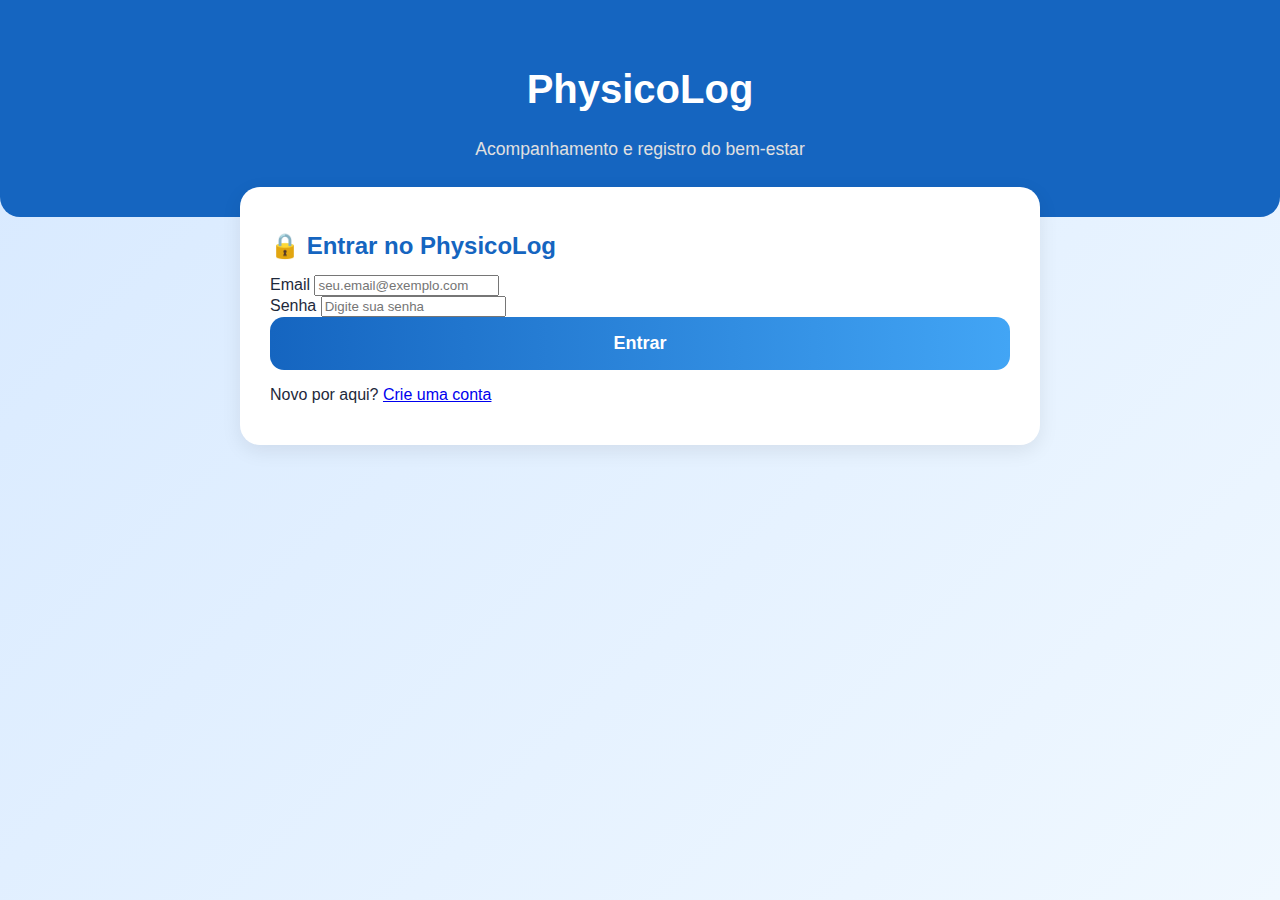
<file: frontend/index.html>
<!DOCTYPE html>
<html lang="pt-br">
<head>
<meta charset="UTF-8">
<meta name="viewport" content="width=device-width, initial-scale=1.0">
<title>Página principal - PhysicoLog</title>
<link href="https://fonts.googleapis.com/css2?family=Inter:wght@400;600;700&display=swap" rel="stylesheet">
<link rel="stylesheet" href="style.css">
</head>
<body>
    <header class="topo">
        <div class="header-content">
            <div class="site-title">
                <h1>🧠 PhysicoLog</h1>
                <p class="subtitulo">Registre suas emoções e receba uma análise inteligente neste diário emocional</p>
            </div>

            <!-- bloco do usuário (compacto, não quebra o header) -->
            <div id="user-info" class="user-info" aria-live="polite">
                <span id="user-name"></span>
                <button id="logout-btn" class="logout-btn">Sair</button>
            </div>
        </div>
    </header>

    <main class="container">
        <section class="card entrada">
            <h2>Como foi seu dia?</h2>
            <textarea id="diario" placeholder="Escreva aqui como se sentiu hoje..."></textarea>
        </section>

        <section class="card questionario">
            <h2>Autoavaliação diária</h2>

            <div class="pergunta">
                <label>1️⃣ Senti dificuldade para me concentrar.</label>
                <select id="p1">
                    <option>Nunca</option>
                    <option>Raramente</option>
                    <option>Às vezes</option>
                    <option>Frequentemente</option>
                    <option>Sempre</option>
                </select>
            </div>

            <div class="pergunta">
                <label>2️⃣ Me senti ansioso(a) ou tenso(a) sem motivo.</label>
                <select id="p2">
                    <option>Nunca</option>
                    <option>Raramente</option>
                    <option>Às vezes</option>
                    <option>Frequentemente</option>
                    <option>Sempre</option>
                </select>
            </div>

            <div class="pergunta">
                <label>3️⃣ Tive pouca motivação ou tristeza constante.</label>
                <select id="p3">
                    <option>Nunca</option>
                    <option>Raramente</option>
                    <option>Às vezes</option>
                    <option>Frequentemente</option>
                    <option>Sempre</option>
                </select>
            </div>
        </section>

        <button id="btn-analisar" class="botao" type="button">Analisar Emoções ✨</button>

        <section class="card resultado" id="resultado-card">
            <h2>Resultado da Análise</h2>
            <div id="resultado"></div>
        </section>
    </main>

    <footer>
        <p>Desenvolvido por Eduardo Guilherme ©</p>
    </footer>

    <script src="app.js"></script>

    <!-- Script para user-info + logout (mantém lógica de sessão já usada nas outras páginas) -->
    <script>
        document.addEventListener("DOMContentLoaded", () => {
            const token = localStorage.getItem("token");
            const tipo = localStorage.getItem("tipo");
            const nome = localStorage.getItem("nome") || localStorage.getItem("email") || "Usuário";

            // Se não estiver logado, volta para o login
            if (!token || !tipo) {
                window.location.href = "login.html";
                return;
            }

            // Preenche o nome + tipo (ex: "Aluno Teste — Aluno")
            const userNameEl = document.getElementById("user-name");
            if (userNameEl) {
                const tipoFormatado = tipo.charAt(0).toUpperCase() + tipo.slice(1);
                userNameEl.textContent = `${nome} — ${tipoFormatado}`;
            }

            // Logout
            const logoutBtn = document.getElementById("logout-btn");
            if (logoutBtn) {
                logoutBtn.addEventListener("click", () => {
                    localStorage.clear();
                    window.location.href = "login.html";
                });
            }
        });
    </script>
</body>
</html>
</file>
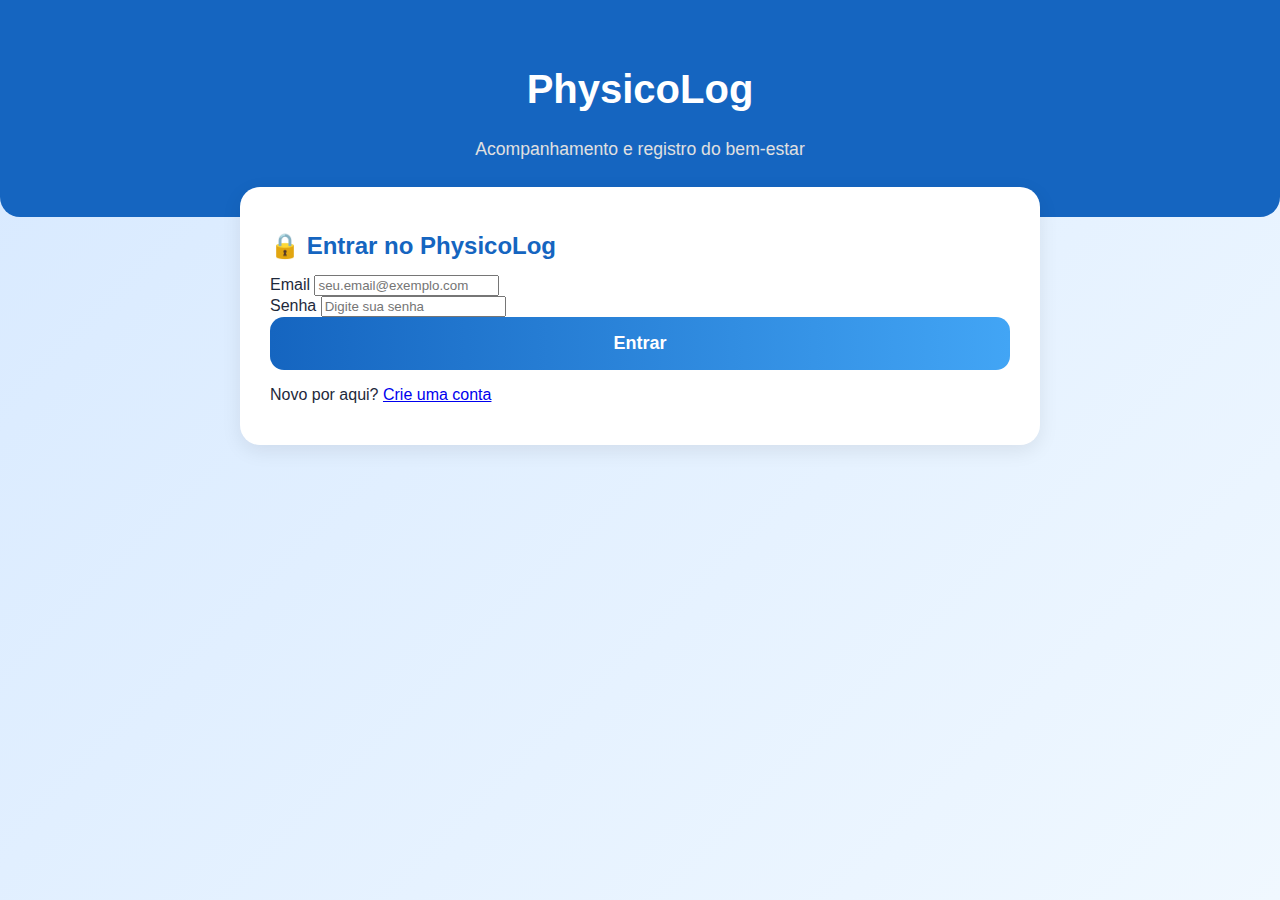
<file: frontend/login.html>
<!DOCTYPE html>
<html lang="pt-br">
<head>
    <meta charset="UTF-8">
    <meta name="viewport" content="width=device-width, initial-scale=1.0">
    <title>Login - PhysicoLog</title>
    <link rel="stylesheet" href="style.css">
</head>
<body>
    <header class="topo">
        <h1>PhysicoLog</h1>
        <p class="subtitulo">Acompanhamento e registro do bem-estar</p>
    </header>
    
    <main class="container">
        <section class="card fade-in">
            <h2>🔒 Entrar no PhysicoLog</h2>
            <form id="login-form">
                <div class="input-group">
                    <label for="email">Email</label>
                    <input id="email" type="email" required class="text-input" placeholder="seu.email@exemplo.com" />
                </div>

                <div class="input-group">
                    <label for="senha">Senha</label>
                    <input id="senha" type="password" required class="text-input" placeholder="Digite sua senha" />
                </div>

                <button type="submit" id="btn-login" class="botao">Entrar</button>
                
                <div id="msg" class="mensagem-erro"></div>
            </form>
            
            <p class="cadastro-link">
                Novo por aqui? <a href="pagina_registro.html">Crie uma conta</a>
            </p>
        </section>
    </main>

<script>
    console.log("✅ Script do login.html carregou!");

    async function login(event) {
        event.preventDefault();
        console.log("🟢 Função login() foi chamada");

        const email = document.getElementById("email").value;
        const senha = document.getElementById("senha").value;
        const msgElement = document.getElementById("msg");

        msgElement.innerText = "";
        msgElement.classList.remove("active");

        const res = await fetch("http://127.0.0.1:8000/login", {
            method: "POST",
            headers: { "Content-Type": "application/json" },
            body: JSON.stringify({ email, senha })
        });

        const data = await res.json();
        console.log("Resposta do backend:", data);

        if (!res.ok) {
            msgElement.innerText = data.detail || "Erro ao conectar. Tente novamente.";
            msgElement.classList.add("active");
            return;
        }

        // 🔐 Armazena os dados no localStorage (atualizado)
        localStorage.setItem("token", data.access_token);
        localStorage.setItem("tipo", data.tipo);
        localStorage.setItem("email", data.email || email); // garante email mesmo se backend não enviar
        localStorage.setItem("nome", data.nome || "");

        console.log("Login bem-sucedido como:", data.tipo);

        // Redirecionamento seguro com base no tipo
        setTimeout(() => {
            if (data.tipo === "professor") {
                console.log("🔁 Redirecionando para painel_professor.html");
                window.location.href = "painel_professor.html";
            } else if (data.tipo === "aluno") {
                console.log("🔁 Redirecionando para index.html");
                window.location.href = "index.html";
            } else {
                console.error("Tipo de usuário desconhecido:", data.tipo);
            }
        }, 1000);
    }

    document.addEventListener("DOMContentLoaded", () => {
        const form = document.getElementById("login-form");
        if (form) {
            console.log("🧩 Listener de submit adicionado com sucesso!");
            form.addEventListener("submit", login);
        } else {
            console.error("❌ Formulário de login não encontrado!");
        }
    });
</script>

</body>
</html>
</file>
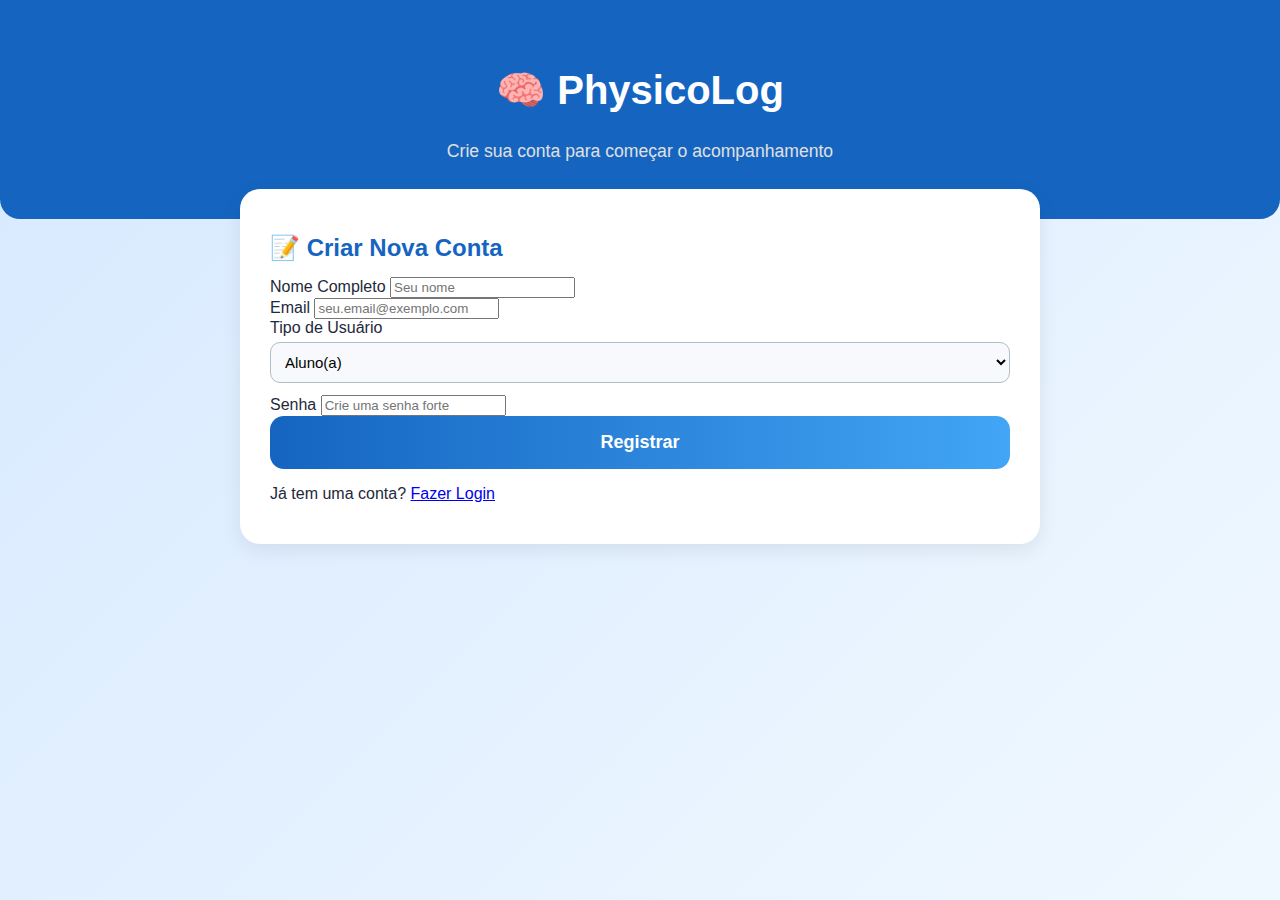
<file: frontend/pagina_registro.html>
<!DOCTYPE html>
<html lang="pt-br">
<head>
    <meta charset="UTF-8">
    <meta name="viewport" content="width=device-width, initial-scale=1.0">
    <title>Registro - PhysicoLog</title>
    <link rel="stylesheet" href="style.css">
</head>
<body>
    <header class="topo">
        <h1>🧠 PhysicoLog</h1>
        <p class="subtitulo">Crie sua conta para começar o acompanhamento</p>
    </header>
    
    <main class="container">
        <section class="card fade-in">
            <h2>📝 Criar Nova Conta</h2>
            <form id="registro-form">
                
                <div class="input-group">
                    <label for="nome">Nome Completo</label>
                    <input id="nome" type="text" required class="text-input" placeholder="Seu nome" />
                </div>

                <div class="input-group">
                    <label for="email">Email</label>
                    <input id="email" type="email" required class="text-input" placeholder="seu.email@exemplo.com" />
                </div>
                
                <div class="input-group">
                    <label for="tipo">Tipo de Usuário</label>
                    <select id="tipo" required>
                        <option value="aluno">Aluno(a)</option>
                        <option value="professor">Professor(a)</option>
                    </select>
                </div>

                <div class="input-group">
                    <label for="senha">Senha</label>
                    <input id="senha" type="password" required class="text-input" placeholder="Crie uma senha forte" />
                </div>

                <button type="submit" id="btn-registro" class="botao">Registrar</button>
                
                <div id="msg" class="mensagem-erro"></div>
            </form>
            
            <p class="cadastro-link">
                Já tem uma conta? <a href="login.html">Fazer Login</a>
            </p>
        </section>
    </main>

<script>
async function registrar(event){
    event.preventDefault(); 
    
    const nome = document.getElementById('nome').value;
    const email = document.getElementById('email').value;
    const senha = document.getElementById('senha').value;
    const tipo = document.getElementById('tipo').value;
    const msgElement = document.getElementById('msg');
    
    msgElement.innerText = '';
    msgElement.classList.remove('active');
    
    const res = await fetch('http://127.0.0.1:8000/register', {
        method: 'POST',
        headers: {'Content-Type': 'application/json'},
        body: JSON.stringify({nome, email, senha, tipo})
    });
    
    const data = await res.json();
    
    if(!res.ok){
        msgElement.innerText = data.detail || 'Erro no registro. Tente outro email.';
        msgElement.classList.add('active');
        return;
    }
    
    // Sucesso no registro
    msgElement.innerText = 'Conta criada com sucesso! Redirecionando para o login...';
    msgElement.classList.remove('mensagem-erro');
    msgElement.classList.add('mensagem-sucesso', 'active');
    
    // Redireciona para o login após 2 segundos
    setTimeout(() => {
        window.location.href = '/login.html';
    }, 2000); 
}

document.getElementById('registro-form').addEventListener('submit', registrar); 
</script>
</body>
</html>
</file>
<file: frontend/style.css>
body {
  font-family: 'Inter', sans-serif;
  margin: 0;
  background: linear-gradient(135deg, #d7e9ff, #f0f8ff);
  color: #1e293b;
  min-height: 100vh;
  display: flex;
  flex-direction: column;
}

.topo {
  text-align: center;
  padding: 40px 20px;
  background: #1565c0;
  color: #fff;
  border-bottom-left-radius: 20px;
  border-bottom-right-radius: 20px;
}

.topo h1 { font-size: 2.5em; font-weight: 700; }
.subtitulo { font-size: 1.1em; margin-top: 5px; color: #e0e0e0; }

.container { width: 90%; max-width: 800px; margin: -30px auto 40px; display: flex; flex-direction: column; gap: 20px; }

.card {
  background: #fff;
  border-radius: 20px;
  padding: 25px 30px;
  box-shadow: 0 6px 20px rgba(0,0,0,0.08);
}

h2 { color: #1565c0; margin-bottom: 15px; font-weight: 600; }

textarea { width: 100%; min-height: 130px; border: 2px solid #cfd8dc; border-radius: 12px; padding: 15px; font-size: 15px; resize: none; transition: 0.3s; box-sizing: border-box; }
textarea:focus { outline: none; border-color: #42a5f5; box-shadow: 0 0 10px rgba(66, 165, 245, 0.3); }

select { width: 100%; padding: 10px; border-radius: 10px; border: 1px solid #b0bec5; font-size: 15px; margin-top: 5px; margin-bottom: 12px; background-color: #f7f9fc; }
select:focus { outline: none; border-color: #42a5f5; box-shadow: 0 0 5px rgba(66, 165, 245, 0.3); }

.botao { display: block; width: 100%; background: linear-gradient(90deg, #1565c0, #42a5f5); color: #fff; border: none; padding: 16px; border-radius: 14px; font-size: 18px; font-weight: 600; cursor: pointer; }
.botao:hover { transform: translateY(-2px); }

.resultado { background: #e0f2ff; border-left: 6px solid #1976d2; padding: 20px; border-radius: 12px; }
.resultado p { font-size: 16px; margin-bottom: 8px; }

footer { text-align: center; padding: 25px 10px; color: #455a64; background: #e3f2fd; font-size: 14px; margin-top: auto; }

.fade-in { animation: fadeIn 0.6s ease-in-out forwards; }
@keyframes fadeIn { from {opacity: 0; transform: translateY(20px);} to {opacity: 1; transform: translateY(0);} }
</file>
